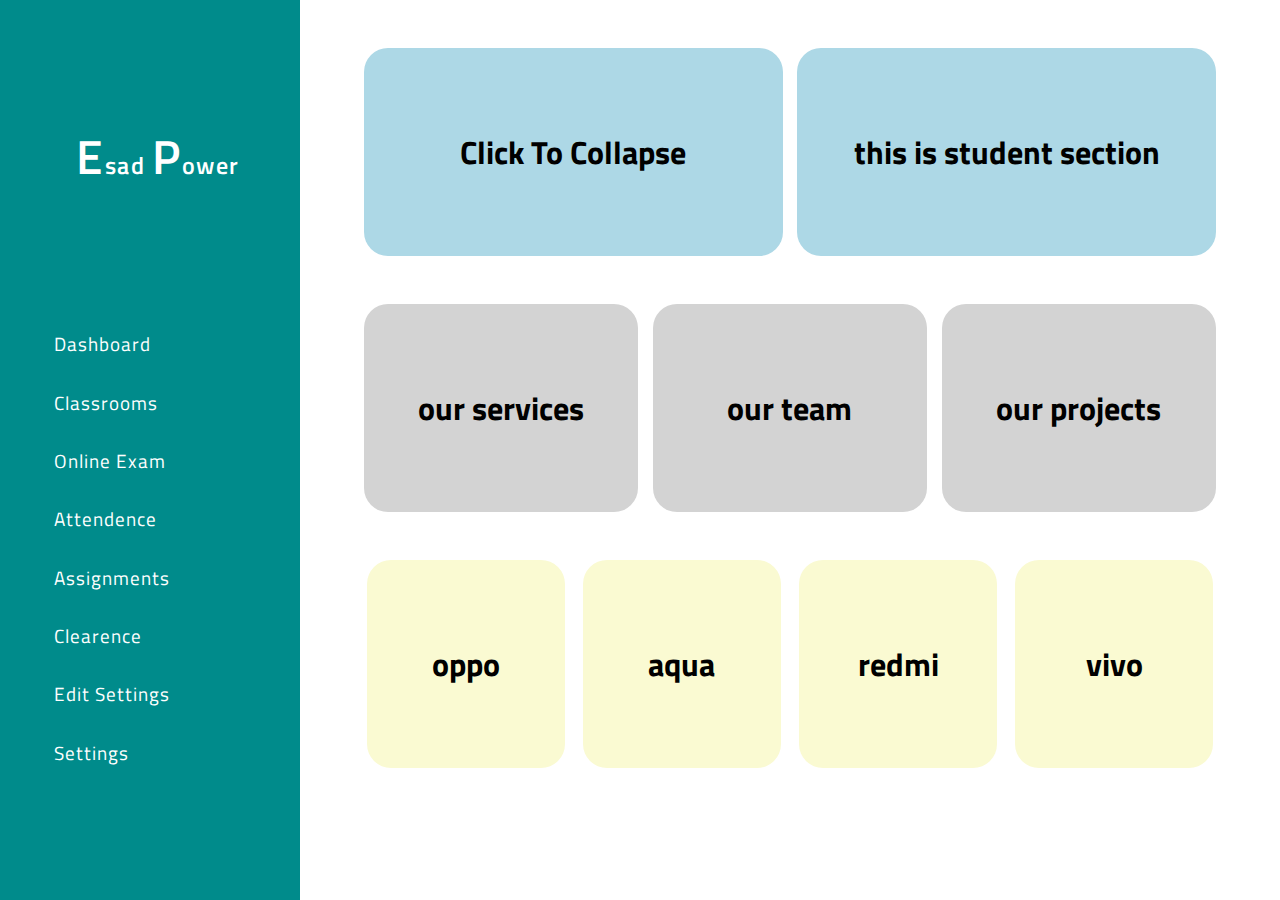
<file: index.html>
<!doctype html>
<html lang="en">
  <head>
    <!-- Required meta tags -->
    <meta charset="utf-8">
    <meta name="viewport" content="width=device-width, initial-scale=1">


<!-- Custom Css -->
<link rel="stylesheet" href="./Css/style.css">


<!-- icons -->
<link rel="stylesheet" href="https://cdnjs.cloudflare.com/ajax/libs/font-awesome/6.1.1/css/all.min.css" 
integrity="sha512-KfkfwYDsLkIlwQp6LFnl8zNdLGxu9YAA1QvwINks4PhcElQSvqcyVLLD9aMhXd13uQjoXtEKNosOWaZqXgel0g=="crossorigin="anonymous" referrerpolicy="no-referrer" />



    <!-- Bootstrap CSS -->
    <link href="https://cdn.jsdelivr.net/npm/bootstrap@5.1.3/dist/css/bootstrap.min.css" rel="stylesheet" 
    integrity="sha384-1BmE4kWBq78iYhFldvKuhfTAU6auU8tT94WrHftjDbrCEXSU1oBoqyl2QvZ6jIW3" crossorigin="anonymous">

    <title>Dashboard</title>
  </head>


  <body>
 
  
    <div id="menue" class="sidebar">
    
<div class="logo">
  <i  id="icon" class="fas fa-apple-alt"></i>  <span>E</span>sad <span>P</span>ower
</div>

<div class="menu-link">
 <a href="./index.html" class="link"> <i class="fas fa-tachometer-alt-fast"></i>  <span>Dashboard</span> </a>
 <a href="./class.html" class="link"> <i class="fa-solid fa-users-line"></i> <span>Classrooms</span> </a>
 <a href="./exam.html" class="link"> <i class="fa-solid fa-house-laptop"></i> <span> Online Exam</span> </a>
 <a href="./atend.html" class="link"> <i class="far fa-address-card"></i> <span> Attendence</span> </a>
 <a href="./assignment.html" class="link"> <i class="fa-solid fa-book"></i> <span> Assignments</span> </a>
 <a href="./clear.html" class="link"> <i class="fa-solid fa-file"></i> <span> Clearence</span> </a>
 <a href="./edit.html" class="link"> <i class="far fa-edit"></i> <span> Edit Settings</span> </a>
 <a href="./setting.html" class="link"> <i class="fa-solid fa-gear"></i> <span> Settings</span> </a>
  
</div>

    </div>



  <div id="mymain" class="main">
    <div class="goal">
<div class="one"> <h1  id="toggle_id">Click To Collapse</h1> </div>
<div class="one"><h1> this is student section </h1></div>
    </div>

    <div class="detail">
      <div class="team"> <h1> our services</h1></div>
      <div class="team" > <h1> our team </h1></div>
      <div class="team"> <h1> our projects</h1> </div>
    </div>
    <div class="detail">
      <div class="mobile"> <h1> oppo</h1></div>
      <div class="mobile" > <h1> aqua </h1></div>
      <div class="mobile"> <h1> redmi </h1> </div>
      <div class="mobile"> <h1> vivo</h1> </div>
    </div>

  </div>
 

  <!-- jquery cdn -->
  <script src="https://ajax.googleapis.com/ajax/libs/jquery/3.6.0/jquery.min.js"></script>
  <script>
   
   $(document).ready(function(){
  $("#toggle_id").click(function(){
    $(".sidebar").toggleClass("sidebarcollapse");
    $(".main").toggleClass("maincollapse");
    $(".sidebar").toggleClass("sidebardisplay");
  });
});
  </script>











    <!-- Option 1: Bootstrap Bundle with Popper -->
    <script src="https://cdn.jsdelivr.net/npm/bootstrap@5.1.3/dist/js/bootstrap.bundle.min.js" integrity="sha384-ka7Sk0Gln4gmtz2MlQnikT1wXgYsOg+OMhuP+IlRH9sENBO0LRn5q+8nbTov4+1p" crossorigin="anonymous"></script>

  </body>
</html>
</file>
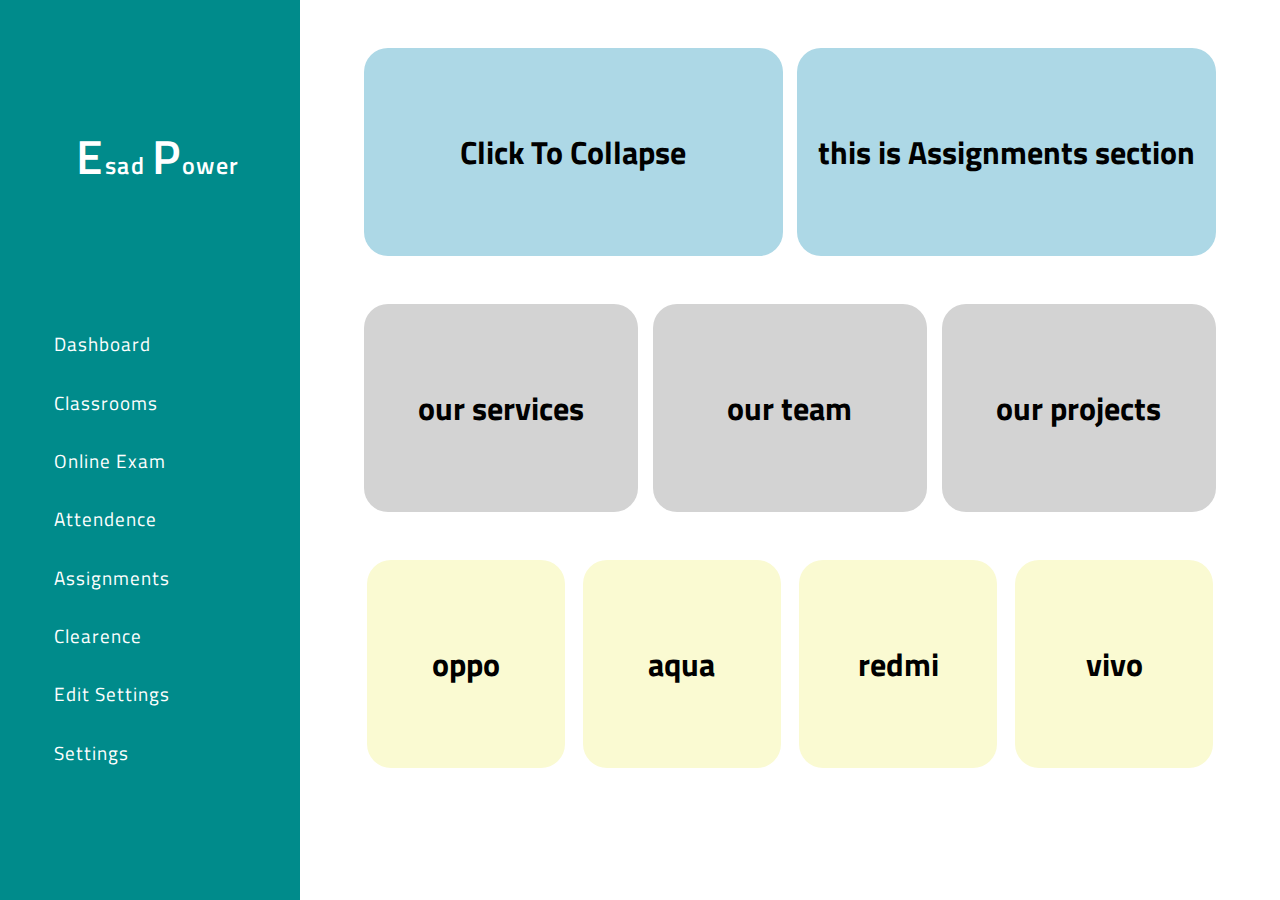
<file: assignment.html>
<!doctype html>
<html lang="en">
  <head>
    <!-- Required meta tags -->
    <meta charset="utf-8">
    <meta name="viewport" content="width=device-width, initial-scale=1">


<!-- Custom Css -->
<link rel="stylesheet" href="./Css/style.css">


<!-- icons -->
<link rel="stylesheet" href="https://cdnjs.cloudflare.com/ajax/libs/font-awesome/6.1.1/css/all.min.css" integrity="sha512-KfkfwYDsLkIlwQp6LFnl8zNdLGxu9YAA1QvwINks4PhcElQSvqcyVLLD9aMhXd13uQjoXtEKNosOWaZqXgel0g=="crossorigin="anonymous" referrerpolicy="no-referrer" />



    <!-- Bootstrap CSS -->
    <link href="https://cdn.jsdelivr.net/npm/bootstrap@5.1.3/dist/css/bootstrap.min.css" rel="stylesheet" 
    integrity="sha384-1BmE4kWBq78iYhFldvKuhfTAU6auU8tT94WrHftjDbrCEXSU1oBoqyl2QvZ6jIW3" crossorigin="anonymous">

    <title>Dashboard</title>
  </head>


  <body>
 
  
    <div id="menue" class="sidebar">
    
<div class="logo">
  <i  id="icon" class="fas fa-apple-alt"></i>  <span>E</span>sad <span>P</span>ower
</div>

<div class="menu-link">
 <a href="./index.html" class="link"> <i class="fas fa-tachometer-alt-fast"></i>  <span>Dashboard</span> </a>
 <a href="./class.html" class="link"> <i class="fa-solid fa-users-line"></i> <span>Classrooms</span> </a>
 <a href="./exam.html" class="link"> <i class="fa-solid fa-house-laptop"></i> <span> Online Exam</span> </a>
 <a href="./atend.html" class="link"> <i class="far fa-address-card"></i> <span> Attendence</span> </a>
 <a href="./assignment.html" class="link"> <i class="fa-solid fa-book"></i> <span> Assignments</span> </a>
 <a href="./clear.html" class="link"> <i class="fa-solid fa-file"></i> <span> Clearence</span> </a>
 <a href="./edit.html" class="link"> <i class="far fa-edit"></i> <span> Edit Settings</span> </a>
 <a href="./setting.html" class="link"> <i class="fa-solid fa-gear"></i> <span> Settings</span> </a>
  
</div>

    </div>



  <div id="mymain" class="main">
    <div class="goal">
<div class="one"> <h1  id="toggle_id">Click To Collapse</h1> </div>
<div class="one"><h1> this is Assignments section </h1></div>
    </div>

    <div class="detail">
      <div class="team"> <h1> our services</h1></div>
      <div class="team" > <h1> our team </h1></div>
      <div class="team"> <h1> our projects</h1> </div>
    </div>
    <div class="detail">
      <div class="mobile"> <h1> oppo</h1></div>
      <div class="mobile" > <h1> aqua </h1></div>
      <div class="mobile"> <h1> redmi </h1> </div>
      <div class="mobile"> <h1> vivo</h1> </div>
    </div>

  </div>
 

  <!-- jquery cdn -->
  <script src="https://ajax.googleapis.com/ajax/libs/jquery/3.6.0/jquery.min.js"></script>
  <script>
   
   $(document).ready(function(){
  $("#toggle_id").click(function(){
    $(".sidebar").toggleClass("sidebarcollapse");
    $(".main").toggleClass("maincollapse");
    $(".sidebar").toggleClass("sidebardisplay");
  });
});
  </script>











    <!-- Option 1: Bootstrap Bundle with Popper -->
    <script src="https://cdn.jsdelivr.net/npm/bootstrap@5.1.3/dist/js/bootstrap.bundle.min.js" integrity="sha384-ka7Sk0Gln4gmtz2MlQnikT1wXgYsOg+OMhuP+IlRH9sENBO0LRn5q+8nbTov4+1p" crossorigin="anonymous"></script>

  </body>
</html>
</file>
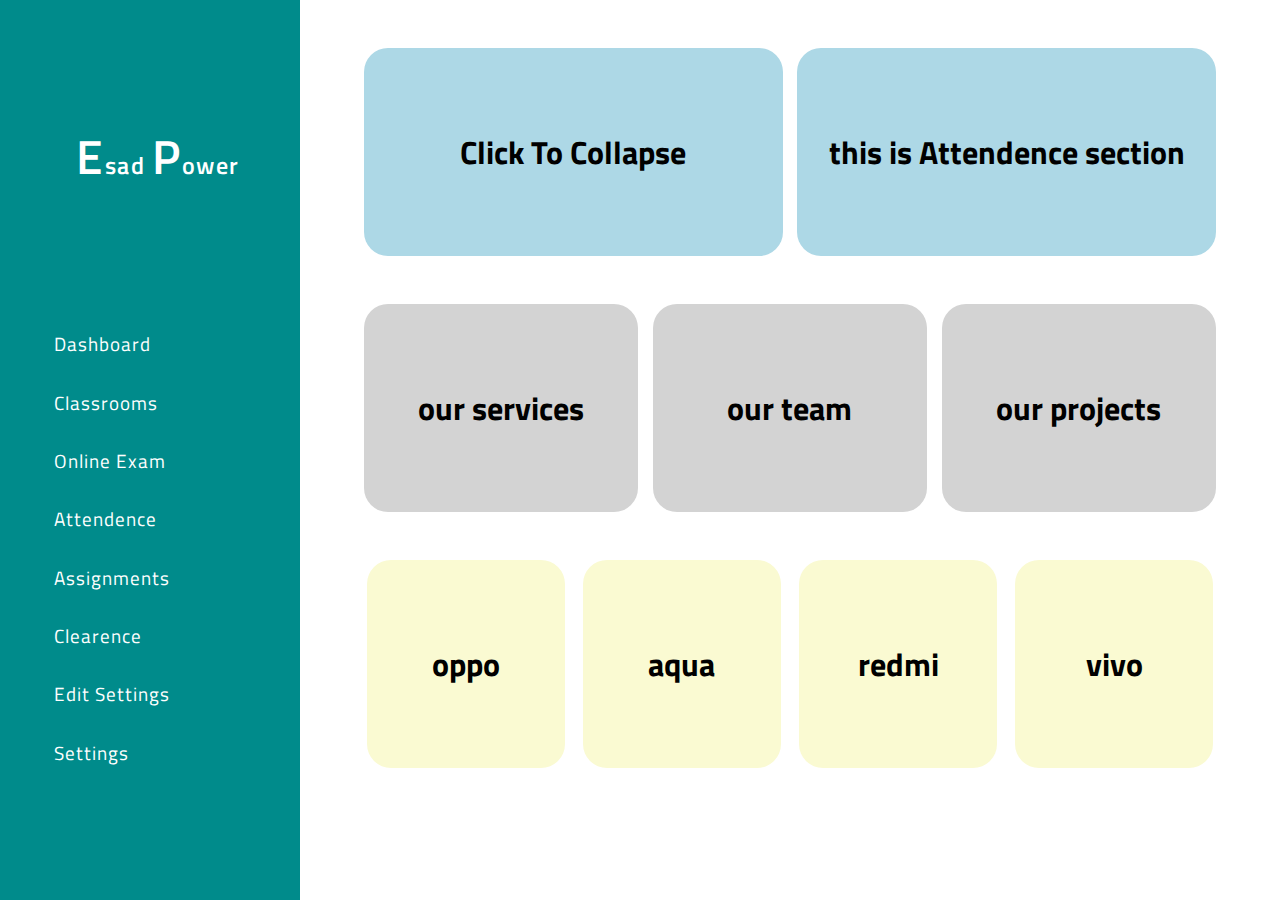
<file: atend.html>
<!doctype html>
<html lang="en">
  <head>
    <!-- Required meta tags -->
    <meta charset="utf-8">
    <meta name="viewport" content="width=device-width, initial-scale=1">


<!-- Custom Css -->
<link rel="stylesheet" href="./Css/style.css">


<!-- icons -->
<link rel="stylesheet" href="https://cdnjs.cloudflare.com/ajax/libs/font-awesome/6.1.1/css/all.min.css" integrity="sha512-KfkfwYDsLkIlwQp6LFnl8zNdLGxu9YAA1QvwINks4PhcElQSvqcyVLLD9aMhXd13uQjoXtEKNosOWaZqXgel0g=="crossorigin="anonymous" referrerpolicy="no-referrer" />



    <!-- Bootstrap CSS -->
    <link href="https://cdn.jsdelivr.net/npm/bootstrap@5.1.3/dist/css/bootstrap.min.css" rel="stylesheet" 
    integrity="sha384-1BmE4kWBq78iYhFldvKuhfTAU6auU8tT94WrHftjDbrCEXSU1oBoqyl2QvZ6jIW3" crossorigin="anonymous">

    <title>Dashboard</title>
  </head>


  <body>
 
  
    <div id="menue" class="sidebar">
    
<div class="logo">
  <i  id="icon" class="fas fa-apple-alt"></i>  <span>E</span>sad <span>P</span>ower
</div>

<div class="menu-link">
 <a href="./index.html" class="link"> <i class="fas fa-tachometer-alt-fast"></i>  <span>Dashboard</span> </a>
 <a href="./class.html" class="link"> <i class="fa-solid fa-users-line"></i> <span>Classrooms</span> </a>
 <a href="./exam.html" class="link"> <i class="fa-solid fa-house-laptop"></i> <span> Online Exam</span> </a>
 <a href="./atend.html" class="link"> <i class="far fa-address-card"></i> <span> Attendence</span> </a>
 <a href="./assignment.html" class="link"> <i class="fa-solid fa-book"></i> <span> Assignments</span> </a>
 <a href="./clear.html" class="link"> <i class="fa-solid fa-file"></i> <span> Clearence</span> </a>
 <a href="./edit.html" class="link"> <i class="far fa-edit"></i> <span> Edit Settings</span> </a>
 <a href="./setting.html" class="link"> <i class="fa-solid fa-gear"></i> <span> Settings</span> </a>
  
</div>

    </div>



  <div id="mymain" class="main">
    <div class="goal">
<div class="one"> <h1  id="toggle_id">Click To Collapse</h1> </div>
<div class="one"><h1> this is Attendence section </h1></div>
    </div>

    <div class="detail">
      <div class="team"> <h1> our services</h1></div>
      <div class="team" > <h1> our team </h1></div>
      <div class="team"> <h1> our projects</h1> </div>
    </div>
    <div class="detail">
      <div class="mobile"> <h1> oppo</h1></div>
      <div class="mobile" > <h1> aqua </h1></div>
      <div class="mobile"> <h1> redmi </h1> </div>
      <div class="mobile"> <h1> vivo</h1> </div>
    </div>

  </div>
 

  <!-- jquery cdn -->
  <script src="https://ajax.googleapis.com/ajax/libs/jquery/3.6.0/jquery.min.js"></script>
  <script>
   
   $(document).ready(function(){
  $("#toggle_id").click(function(){
    $(".sidebar").toggleClass("sidebarcollapse");
    $(".main").toggleClass("maincollapse");
    $(".sidebar").toggleClass("sidebardisplay");
  });
});
  </script>











    <!-- Option 1: Bootstrap Bundle with Popper -->
    <script src="https://cdn.jsdelivr.net/npm/bootstrap@5.1.3/dist/js/bootstrap.bundle.min.js" integrity="sha384-ka7Sk0Gln4gmtz2MlQnikT1wXgYsOg+OMhuP+IlRH9sENBO0LRn5q+8nbTov4+1p" crossorigin="anonymous"></script>

  </body>
</html>
</file>
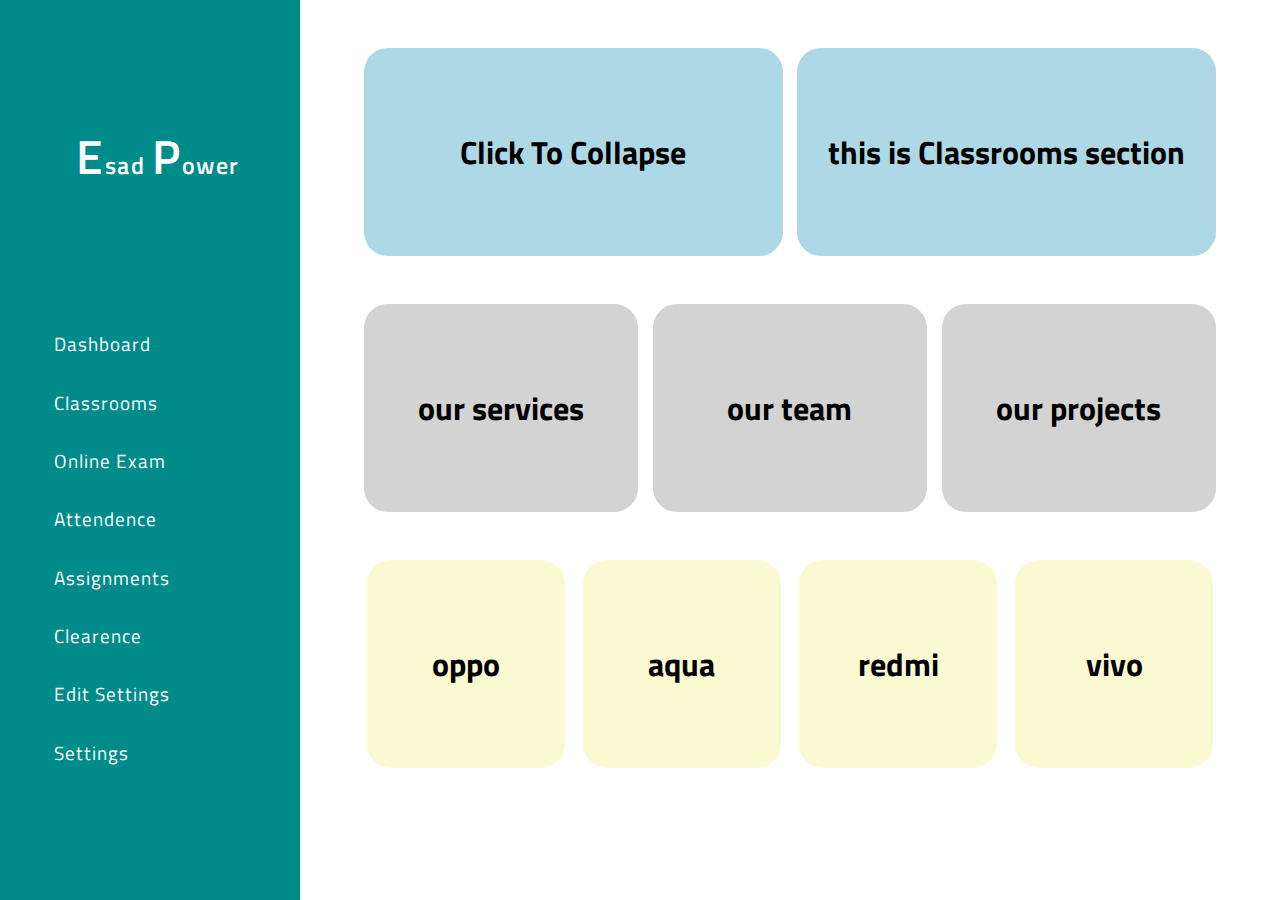
<file: class.html>
<!doctype html>
<html lang="en">
  <head>
    <!-- Required meta tags -->
    <meta charset="utf-8">
    <meta name="viewport" content="width=device-width, initial-scale=1">


<!-- Custom Css -->
<link rel="stylesheet" href="./Css/style.css">


<!-- icons -->
<link rel="stylesheet" href="https://cdnjs.cloudflare.com/ajax/libs/font-awesome/6.1.1/css/all.min.css" integrity="sha512-KfkfwYDsLkIlwQp6LFnl8zNdLGxu9YAA1QvwINks4PhcElQSvqcyVLLD9aMhXd13uQjoXtEKNosOWaZqXgel0g=="crossorigin="anonymous" referrerpolicy="no-referrer" />



    <!-- Bootstrap CSS -->
    <link href="https://cdn.jsdelivr.net/npm/bootstrap@5.1.3/dist/css/bootstrap.min.css" rel="stylesheet" 
    integrity="sha384-1BmE4kWBq78iYhFldvKuhfTAU6auU8tT94WrHftjDbrCEXSU1oBoqyl2QvZ6jIW3" crossorigin="anonymous">

    <title>Dashboard</title>
  </head>


  <body>
 
  
    <div id="menue" class="sidebar">
    
<div class="logo">
  <i  id="icon" class="fas fa-apple-alt"></i>  <span>E</span>sad <span>P</span>ower
</div>

<div class="menu-link">
 <a href="./index.html" class="link"> <i class="fas fa-tachometer-alt-fast"></i>  <span>Dashboard</span> </a>
 <a href="./class.html" class="link"> <i class="fa-solid fa-users-line"></i> <span>Classrooms</span> </a>
 <a href="./exam.html" class="link"> <i class="fa-solid fa-house-laptop"></i> <span> Online Exam</span> </a>
 <a href="./atend.html" class="link"> <i class="far fa-address-card"></i> <span> Attendence</span> </a>
 <a href="./assignment.html" class="link"> <i class="fa-solid fa-book"></i> <span> Assignments</span> </a>
 <a href="./clear.html" class="link"> <i class="fa-solid fa-file"></i> <span> Clearence</span> </a>
 <a href="./edit.html" class="link"> <i class="far fa-edit"></i> <span> Edit Settings</span> </a>
 <a href="./setting.html" class="link"> <i class="fa-solid fa-gear"></i> <span> Settings</span> </a>
  
</div>

    </div>



  <div id="mymain" class="main">
    <div class="goal">
<div class="one"> <h1  id="toggle_id">Click To Collapse</h1> </div>
<div class="one"><h1> this is Classrooms section </h1></div>
    </div>

    <div class="detail">
      <div class="team"> <h1> our services</h1></div>
      <div class="team" > <h1> our team </h1></div>
      <div class="team"> <h1> our projects</h1> </div>
    </div>
    <div class="detail">
      <div class="mobile"> <h1> oppo</h1></div>
      <div class="mobile" > <h1> aqua </h1></div>
      <div class="mobile"> <h1> redmi </h1> </div>
      <div class="mobile"> <h1> vivo</h1> </div>
    </div>

  </div>
 

  <!-- jquery cdn -->
  <script src="https://ajax.googleapis.com/ajax/libs/jquery/3.6.0/jquery.min.js"></script>
  <script>
   
   $(document).ready(function(){
  $("#toggle_id").click(function(){
    $(".sidebar").toggleClass("sidebarcollapse");
    $(".main").toggleClass("maincollapse");
    $(".sidebar").toggleClass("sidebardisplay");
  });
});
  </script>











    <!-- Option 1: Bootstrap Bundle with Popper -->
    <script src="https://cdn.jsdelivr.net/npm/bootstrap@5.1.3/dist/js/bootstrap.bundle.min.js" integrity="sha384-ka7Sk0Gln4gmtz2MlQnikT1wXgYsOg+OMhuP+IlRH9sENBO0LRn5q+8nbTov4+1p" crossorigin="anonymous"></script>

  </body>
</html>
</file>
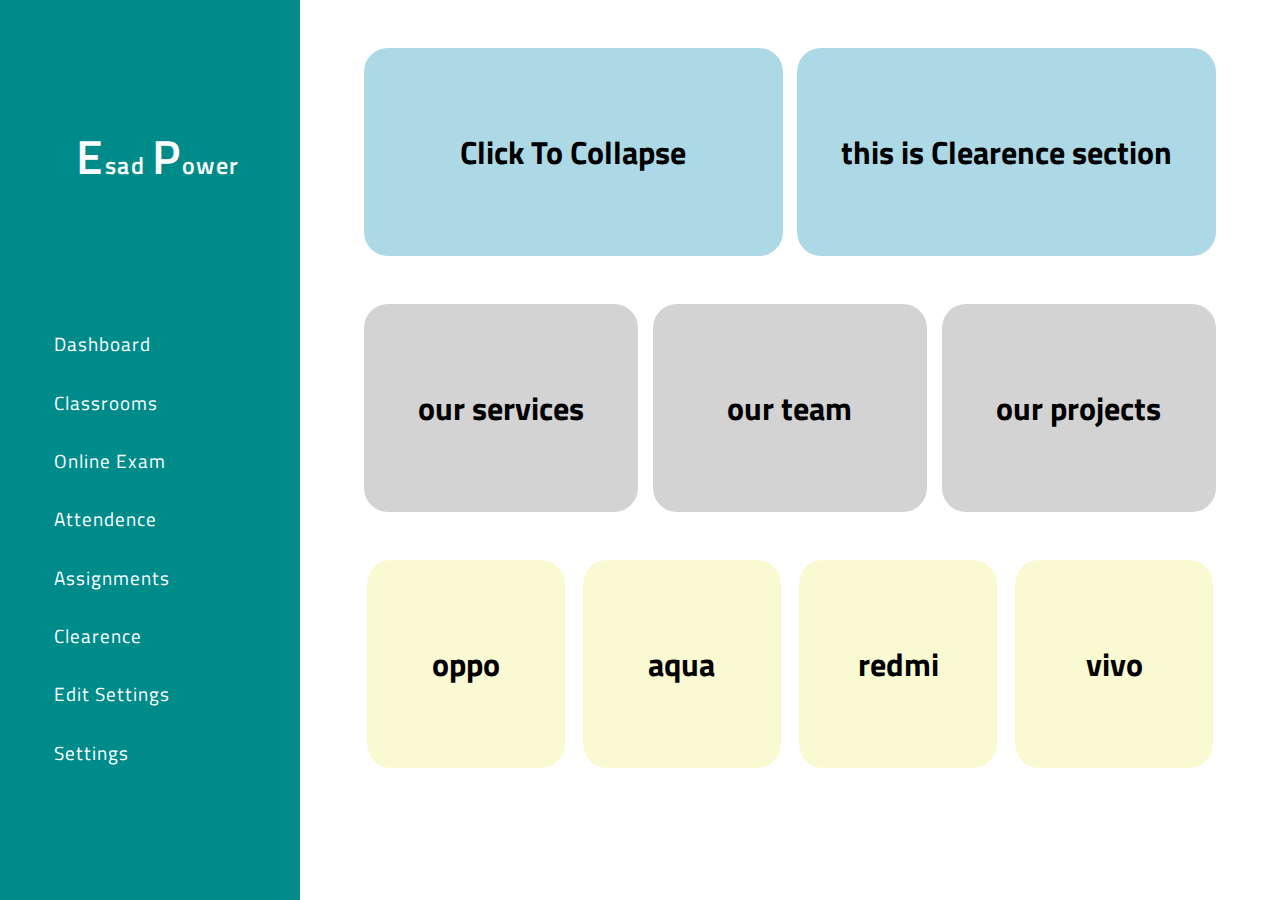
<file: clear.html>
<!doctype html>
<html lang="en">
  <head>
    <!-- Required meta tags -->
    <meta charset="utf-8">
    <meta name="viewport" content="width=device-width, initial-scale=1">


<!-- Custom Css -->
<link rel="stylesheet" href="./Css/style.css">


<!-- icons -->
<link rel="stylesheet" href="https://cdnjs.cloudflare.com/ajax/libs/font-awesome/6.1.1/css/all.min.css" integrity="sha512-KfkfwYDsLkIlwQp6LFnl8zNdLGxu9YAA1QvwINks4PhcElQSvqcyVLLD9aMhXd13uQjoXtEKNosOWaZqXgel0g=="crossorigin="anonymous" referrerpolicy="no-referrer" />



    <!-- Bootstrap CSS -->
    <link href="https://cdn.jsdelivr.net/npm/bootstrap@5.1.3/dist/css/bootstrap.min.css" rel="stylesheet" 
    integrity="sha384-1BmE4kWBq78iYhFldvKuhfTAU6auU8tT94WrHftjDbrCEXSU1oBoqyl2QvZ6jIW3" crossorigin="anonymous">

    <title>Dashboard</title>
  </head>


  <body>
 
  
    <div id="menue" class="sidebar">
    
<div class="logo">
  <i  id="icon" class="fas fa-apple-alt"></i>  <span>E</span>sad <span>P</span>ower
</div>

<div class="menu-link">
 <a href="./index.html" class="link"> <i class="fas fa-tachometer-alt-fast"></i>  <span>Dashboard</span> </a>
 <a href="./class.html" class="link"> <i class="fa-solid fa-users-line"></i> <span>Classrooms</span> </a>
 <a href="./exam.html" class="link"> <i class="fa-solid fa-house-laptop"></i> <span> Online Exam</span> </a>
 <a href="./atend.html" class="link"> <i class="far fa-address-card"></i> <span> Attendence</span> </a>
 <a href="./assignment.html" class="link"> <i class="fa-solid fa-book"></i> <span> Assignments</span> </a>
 <a href="./clear.html" class="link"> <i class="fa-solid fa-file"></i> <span> Clearence</span> </a>
 <a href="./edit.html" class="link"> <i class="far fa-edit"></i> <span> Edit Settings</span> </a>
 <a href="./setting.html" class="link"> <i class="fa-solid fa-gear"></i> <span> Settings</span> </a>
  
</div>

    </div>



  <div id="mymain" class="main">
    <div class="goal">
<div class="one"> <h1  id="toggle_id">Click To Collapse</h1> </div>
<div class="one"><h1> this is Clearence section </h1></div>
    </div>

    <div class="detail">
      <div class="team"> <h1> our services</h1></div>
      <div class="team" > <h1> our team </h1></div>
      <div class="team"> <h1> our projects</h1> </div>
    </div>
    <div class="detail">
      <div class="mobile"> <h1> oppo</h1></div>
      <div class="mobile" > <h1> aqua </h1></div>
      <div class="mobile"> <h1> redmi </h1> </div>
      <div class="mobile"> <h1> vivo</h1> </div>
    </div>

  </div>
 

  <!-- jquery cdn -->
  <script src="https://ajax.googleapis.com/ajax/libs/jquery/3.6.0/jquery.min.js"></script>
  <script>
   
   $(document).ready(function(){
  $("#toggle_id").click(function(){
    $(".sidebar").toggleClass("sidebarcollapse");
    $(".main").toggleClass("maincollapse");
    $(".sidebar").toggleClass("sidebardisplay");
  });
});
  </script>











    <!-- Option 1: Bootstrap Bundle with Popper -->
    <script src="https://cdn.jsdelivr.net/npm/bootstrap@5.1.3/dist/js/bootstrap.bundle.min.js" integrity="sha384-ka7Sk0Gln4gmtz2MlQnikT1wXgYsOg+OMhuP+IlRH9sENBO0LRn5q+8nbTov4+1p" crossorigin="anonymous"></script>

  </body>
</html>
</file>
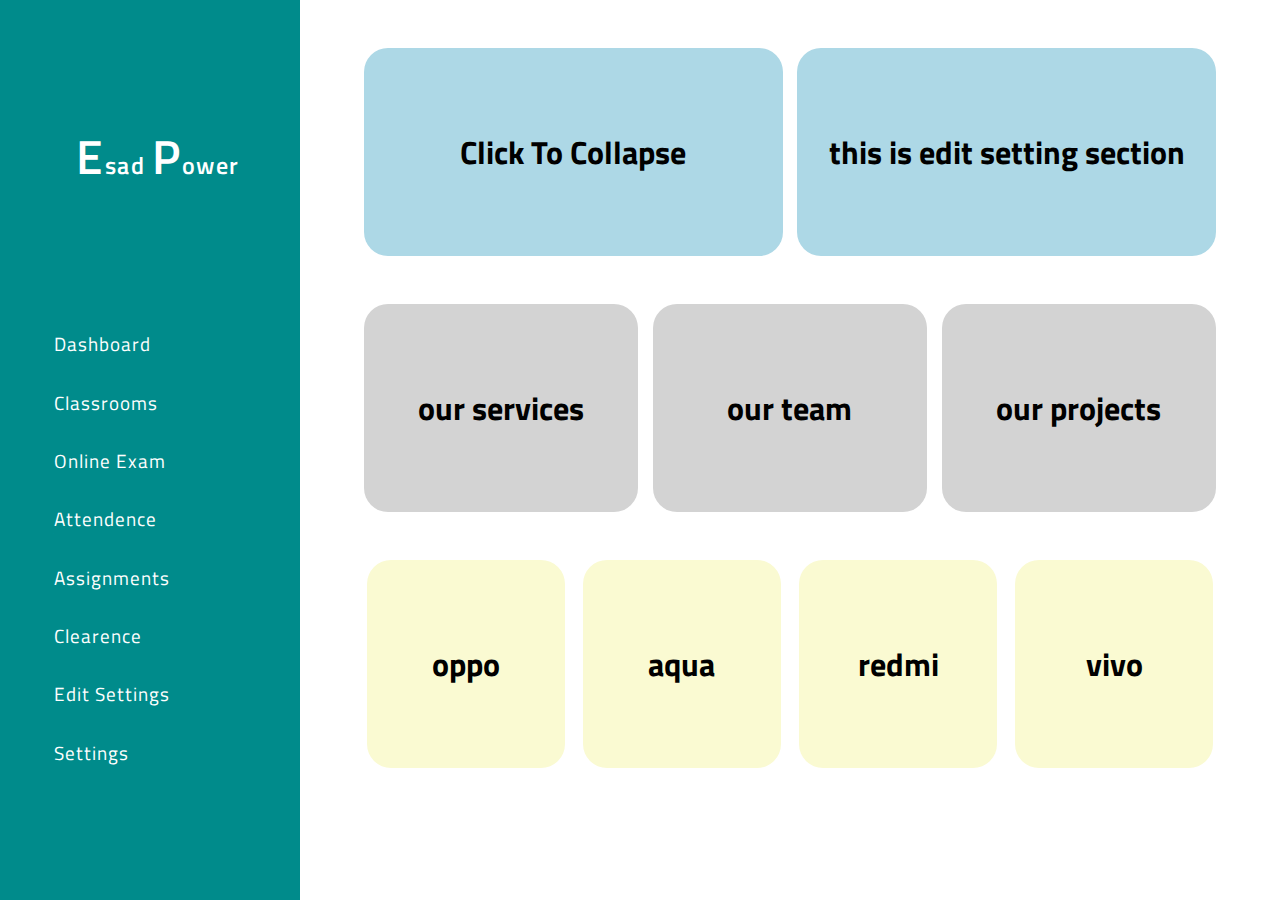
<file: edit.html>
<!doctype html>
<html lang="en">
  <head>
    <!-- Required meta tags -->
    <meta charset="utf-8">
    <meta name="viewport" content="width=device-width, initial-scale=1">


<!-- Custom Css -->
<link rel="stylesheet" href="./Css/style.css">


<!-- icons -->
<link rel="stylesheet" href="https://cdnjs.cloudflare.com/ajax/libs/font-awesome/6.1.1/css/all.min.css" integrity="sha512-KfkfwYDsLkIlwQp6LFnl8zNdLGxu9YAA1QvwINks4PhcElQSvqcyVLLD9aMhXd13uQjoXtEKNosOWaZqXgel0g=="crossorigin="anonymous" referrerpolicy="no-referrer" />



    <!-- Bootstrap CSS -->
    <link href="https://cdn.jsdelivr.net/npm/bootstrap@5.1.3/dist/css/bootstrap.min.css" rel="stylesheet" 
    integrity="sha384-1BmE4kWBq78iYhFldvKuhfTAU6auU8tT94WrHftjDbrCEXSU1oBoqyl2QvZ6jIW3" crossorigin="anonymous">

    <title>Dashboard</title>
  </head>


  <body>
 
  
    <div id="menue" class="sidebar">
    
<div class="logo">
  <i  id="icon" class="fas fa-apple-alt"></i>  <span>E</span>sad <span>P</span>ower
</div>

<div class="menu-link">
 <a href="./index.html" class="link"> <i class="fas fa-tachometer-alt-fast"></i>  <span>Dashboard</span> </a>
 <a href="./class.html" class="link"> <i class="fa-solid fa-users-line"></i> <span>Classrooms</span> </a>
 <a href="./exam.html" class="link"> <i class="fa-solid fa-house-laptop"></i> <span> Online Exam</span> </a>
 <a href="./atend.html" class="link"> <i class="far fa-address-card"></i> <span> Attendence</span> </a>
 <a href="./assignment.html" class="link"> <i class="fa-solid fa-book"></i> <span> Assignments</span> </a>
 <a href="./clear.html" class="link"> <i class="fa-solid fa-file"></i> <span> Clearence</span> </a>
 <a href="./edit.html" class="link"> <i class="far fa-edit"></i> <span> Edit Settings</span> </a>
 <a href="./setting.html" class="link"> <i class="fa-solid fa-gear"></i> <span> Settings</span> </a>
  
</div>

    </div>



  <div id="mymain" class="main">
    <div class="goal">
<div class="one"> <h1  id="toggle_id">Click To Collapse</h1> </div>
<div class="one"><h1> this is edit setting section </h1></div>
    </div>

    <div class="detail">
      <div class="team"> <h1> our services</h1></div>
      <div class="team" > <h1> our team </h1></div>
      <div class="team"> <h1> our projects</h1> </div>
    </div>
    <div class="detail">
      <div class="mobile"> <h1> oppo</h1></div>
      <div class="mobile" > <h1> aqua </h1></div>
      <div class="mobile"> <h1> redmi </h1> </div>
      <div class="mobile"> <h1> vivo</h1> </div>
    </div>

  </div>
 

  <!-- jquery cdn -->
  <script src="https://ajax.googleapis.com/ajax/libs/jquery/3.6.0/jquery.min.js"></script>
  <script>
   
   $(document).ready(function(){
  $("#toggle_id").click(function(){
    $(".sidebar").toggleClass("sidebarcollapse");
    $(".main").toggleClass("maincollapse");
    $(".sidebar").toggleClass("sidebardisplay");
  });
});
  </script>











    <!-- Option 1: Bootstrap Bundle with Popper -->
    <script src="https://cdn.jsdelivr.net/npm/bootstrap@5.1.3/dist/js/bootstrap.bundle.min.js" integrity="sha384-ka7Sk0Gln4gmtz2MlQnikT1wXgYsOg+OMhuP+IlRH9sENBO0LRn5q+8nbTov4+1p" crossorigin="anonymous"></script>

  </body>
</html>
</file>
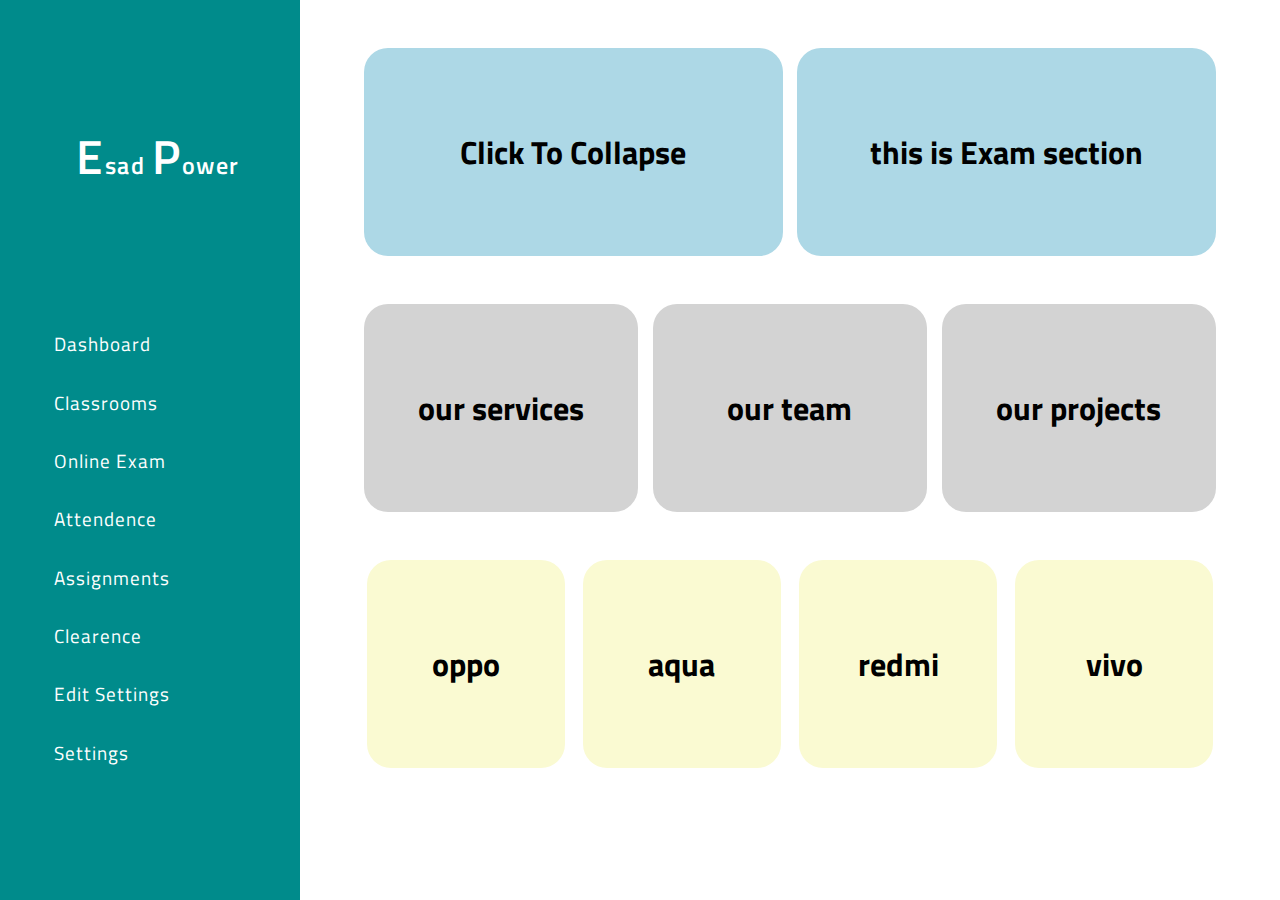
<file: exam.html>
<!doctype html>
<html lang="en">
  <head>
    <!-- Required meta tags -->
    <meta charset="utf-8">
    <meta name="viewport" content="width=device-width, initial-scale=1">


<!-- Custom Css -->
<link rel="stylesheet" href="./Css/style.css">


<!-- icons -->
<link rel="stylesheet" href="https://cdnjs.cloudflare.com/ajax/libs/font-awesome/6.1.1/css/all.min.css" integrity="sha512-KfkfwYDsLkIlwQp6LFnl8zNdLGxu9YAA1QvwINks4PhcElQSvqcyVLLD9aMhXd13uQjoXtEKNosOWaZqXgel0g=="crossorigin="anonymous" referrerpolicy="no-referrer" />



    <!-- Bootstrap CSS -->
    <link href="https://cdn.jsdelivr.net/npm/bootstrap@5.1.3/dist/css/bootstrap.min.css" rel="stylesheet" 
    integrity="sha384-1BmE4kWBq78iYhFldvKuhfTAU6auU8tT94WrHftjDbrCEXSU1oBoqyl2QvZ6jIW3" crossorigin="anonymous">

    <title>Dashboard</title>
  </head>


  <body>
 
  
    <div id="menue" class="sidebar">
    
<div class="logo">
  <i  id="icon" class="fas fa-apple-alt"></i>  <span>E</span>sad <span>P</span>ower
</div>

<div class="menu-link">
 <a href="./index.html" class="link"> <i class="fas fa-tachometer-alt-fast"></i>  <span>Dashboard</span> </a>
 <a href="./class.html" class="link"> <i class="fa-solid fa-users-line"></i> <span>Classrooms</span> </a>
 <a href="./exam.html" class="link"> <i class="fa-solid fa-house-laptop"></i> <span> Online Exam</span> </a>
 <a href="./atend.html" class="link"> <i class="far fa-address-card"></i> <span> Attendence</span> </a>
 <a href="./assignment.html" class="link"> <i class="fa-solid fa-book"></i> <span> Assignments</span> </a>
 <a href="./clear.html" class="link"> <i class="fa-solid fa-file"></i> <span> Clearence</span> </a>
 <a href="./edit.html" class="link"> <i class="far fa-edit"></i> <span> Edit Settings</span> </a>
 <a href="./setting.html" class="link"> <i class="fa-solid fa-gear"></i> <span> Settings</span> </a>
  
</div>

    </div>



  <div id="mymain" class="main">
    <div class="goal">
<div class="one"> <h1  id="toggle_id">Click To Collapse</h1> </div>
<div class="one"><h1> this is Exam section </h1></div>
    </div>

    <div class="detail">
      <div class="team"> <h1> our services</h1></div>
      <div class="team" > <h1> our team </h1></div>
      <div class="team"> <h1> our projects</h1> </div>
    </div>
    <div class="detail">
      <div class="mobile"> <h1> oppo</h1></div>
      <div class="mobile" > <h1> aqua </h1></div>
      <div class="mobile"> <h1> redmi </h1> </div>
      <div class="mobile"> <h1> vivo</h1> </div>
    </div>

  </div>
 

  <!-- jquery cdn -->
  <script src="https://ajax.googleapis.com/ajax/libs/jquery/3.6.0/jquery.min.js"></script>
  <script>
   
   $(document).ready(function(){
  $("#toggle_id").click(function(){
    $(".sidebar").toggleClass("sidebarcollapse");
    $(".main").toggleClass("maincollapse");
    $(".sidebar").toggleClass("sidebardisplay");
  });
});
  </script>











    <!-- Option 1: Bootstrap Bundle with Popper -->
    <script src="https://cdn.jsdelivr.net/npm/bootstrap@5.1.3/dist/js/bootstrap.bundle.min.js" integrity="sha384-ka7Sk0Gln4gmtz2MlQnikT1wXgYsOg+OMhuP+IlRH9sENBO0LRn5q+8nbTov4+1p" crossorigin="anonymous"></script>

  </body>
</html>
</file>
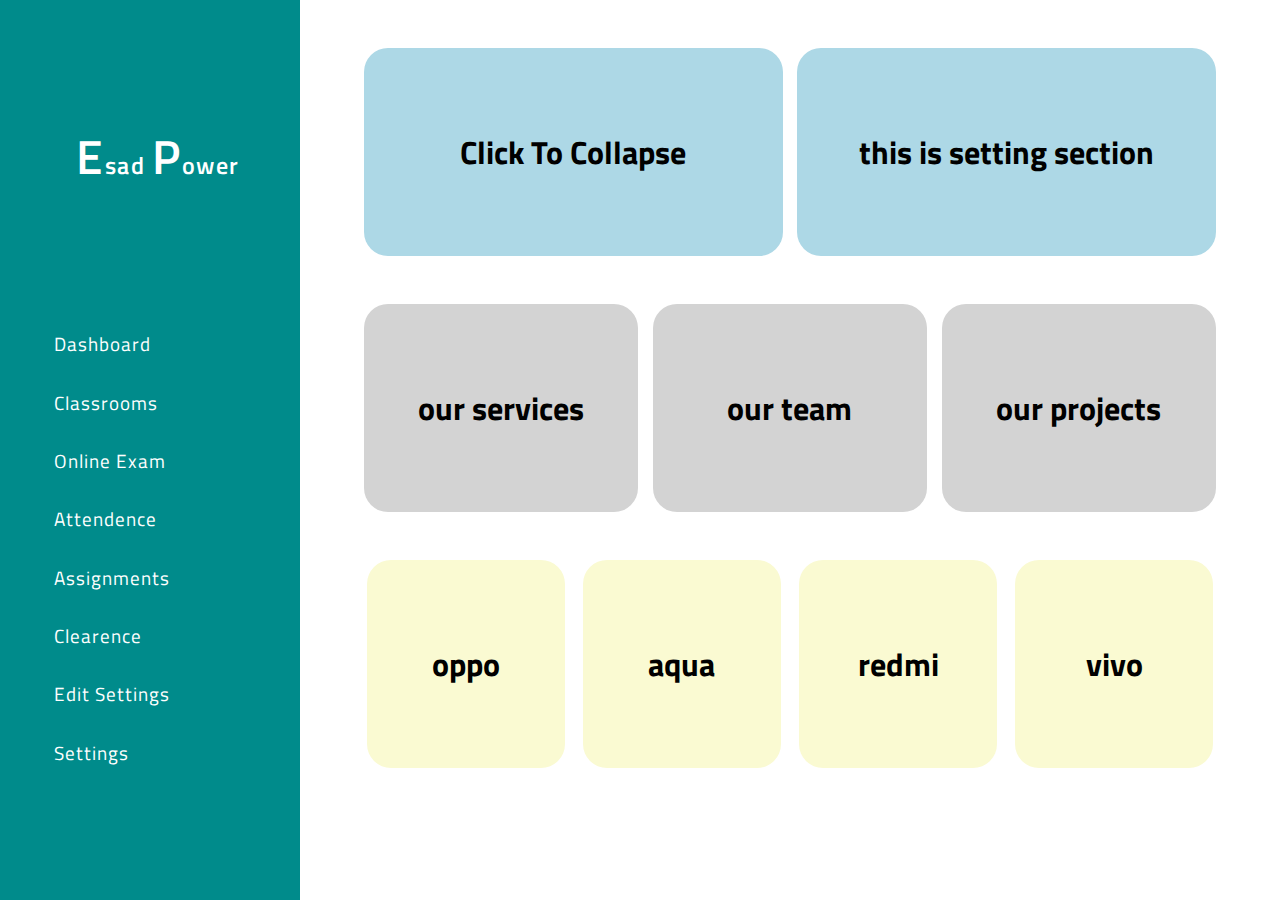
<file: setting.html>
<!doctype html>
<html lang="en">
  <head>
    <!-- Required meta tags -->
    <meta charset="utf-8">
    <meta name="viewport" content="width=device-width, initial-scale=1">


<!-- Custom Css -->
<link rel="stylesheet" href="./Css/style.css">


<!-- icons -->
<link rel="stylesheet" href="https://cdnjs.cloudflare.com/ajax/libs/font-awesome/6.1.1/css/all.min.css" integrity="sha512-KfkfwYDsLkIlwQp6LFnl8zNdLGxu9YAA1QvwINks4PhcElQSvqcyVLLD9aMhXd13uQjoXtEKNosOWaZqXgel0g=="crossorigin="anonymous" referrerpolicy="no-referrer" />



    <!-- Bootstrap CSS -->
    <link href="https://cdn.jsdelivr.net/npm/bootstrap@5.1.3/dist/css/bootstrap.min.css" rel="stylesheet" 
    integrity="sha384-1BmE4kWBq78iYhFldvKuhfTAU6auU8tT94WrHftjDbrCEXSU1oBoqyl2QvZ6jIW3" crossorigin="anonymous">

    <title>Dashboard</title>
  </head>


  <body>
 
  
    <div id="menue" class="sidebar">
    
<div class="logo">
  <i  id="icon" class="fas fa-apple-alt"></i>  <span>E</span>sad <span>P</span>ower
</div>

<div class="menu-link">
 <a href="./index.html" class="link"> <i class="fas fa-tachometer-alt-fast"></i>  <span>Dashboard</span> </a>
 <a href="./class.html" class="link"> <i class="fa-solid fa-users-line"></i> <span>Classrooms</span> </a>
 <a href="./exam.html" class="link"> <i class="fa-solid fa-house-laptop"></i> <span> Online Exam</span> </a>
 <a href="./atend.html" class="link"> <i class="far fa-address-card"></i> <span> Attendence</span> </a>
 <a href="./assignment.html" class="link"> <i class="fa-solid fa-book"></i> <span> Assignments</span> </a>
 <a href="./clear.html" class="link"> <i class="fa-solid fa-file"></i> <span> Clearence</span> </a>
 <a href="./edit.html" class="link"> <i class="far fa-edit"></i> <span> Edit Settings</span> </a>
 <a href="./setting.html" class="link"> <i class="fa-solid fa-gear"></i> <span> Settings</span> </a>
  
</div>

    </div>



  <div id="mymain" class="main">
    <div class="goal">
<div class="one"> <h1  id="toggle_id">Click To Collapse</h1> </div>
<div class="one"><h1> this is setting section </h1></div>
    </div>

    <div class="detail">
      <div class="team"> <h1> our services</h1></div>
      <div class="team" > <h1> our team </h1></div>
      <div class="team"> <h1> our projects</h1> </div>
    </div>
    <div class="detail">
      <div class="mobile"> <h1> oppo</h1></div>
      <div class="mobile" > <h1> aqua </h1></div>
      <div class="mobile"> <h1> redmi </h1> </div>
      <div class="mobile"> <h1> vivo</h1> </div>
    </div>

  </div>
 

  <!-- jquery cdn -->
  <script src="https://ajax.googleapis.com/ajax/libs/jquery/3.6.0/jquery.min.js"></script>
  <script>
   
   $(document).ready(function(){
  $("#toggle_id").click(function(){
    $(".sidebar").toggleClass("sidebarcollapse");
    $(".main").toggleClass("maincollapse");
    $(".sidebar").toggleClass("sidebardisplay");
  });
});
  </script>











    <!-- Option 1: Bootstrap Bundle with Popper -->
    <script src="https://cdn.jsdelivr.net/npm/bootstrap@5.1.3/dist/js/bootstrap.bundle.min.js" integrity="sha384-ka7Sk0Gln4gmtz2MlQnikT1wXgYsOg+OMhuP+IlRH9sENBO0LRn5q+8nbTov4+1p" crossorigin="anonymous"></script>

  </body>
</html>
</file>
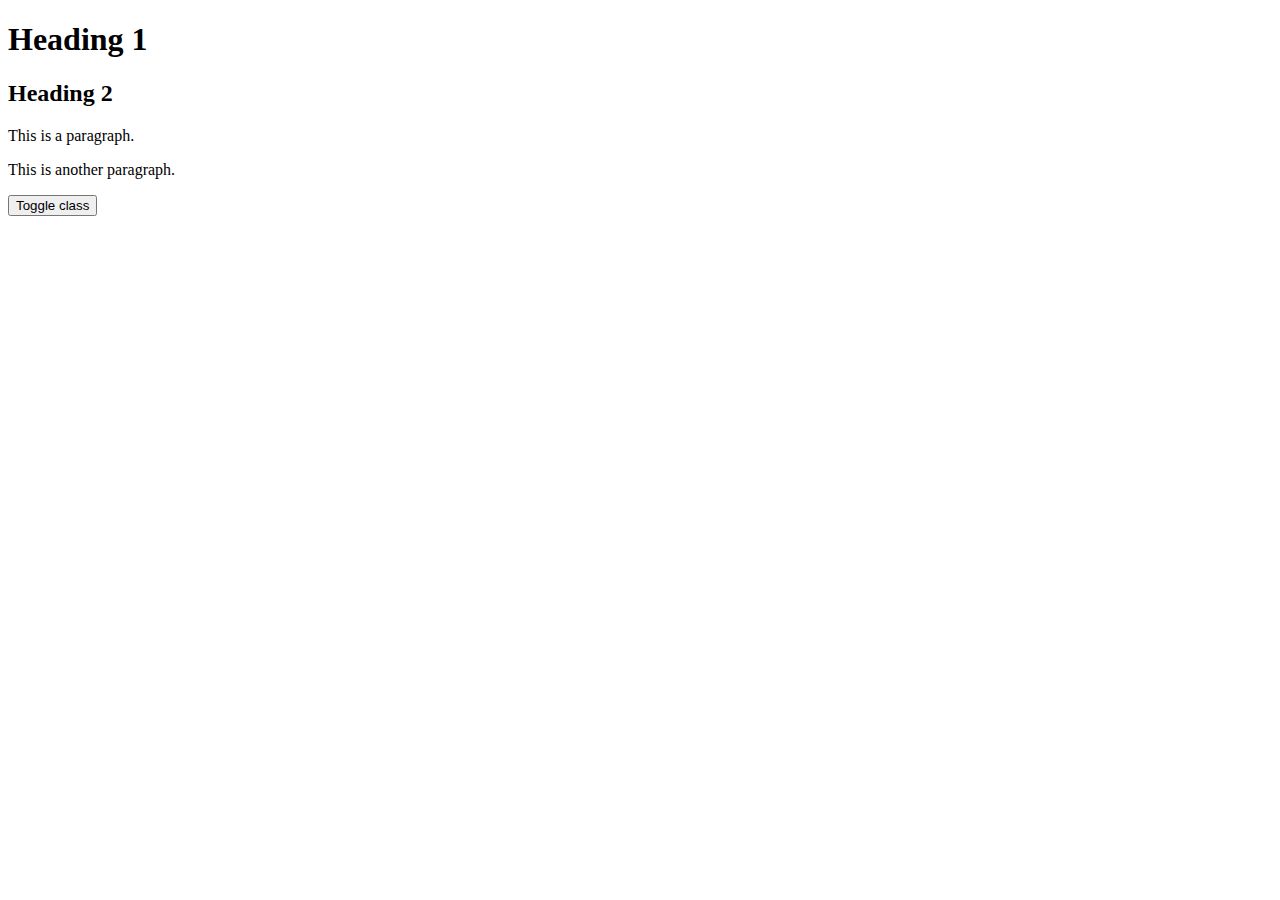
<file: tog.html>
<!DOCTYPE html>
<html>
<head>
<script src="https://ajax.googleapis.com/ajax/libs/jquery/3.6.0/jquery.min.js"></script>
<script>
$(document).ready(function(){
  $("button").click(function(){
    $("h1, h2, p").toggleClass("blue");
  });
});
</script>
<style>
.blue {
  color: blue;
}
</style>
</head>
<body>

<h1>Heading 1</h1>
<h2>Heading 2</h2>

<p>This is a paragraph.</p>
<p>This is another paragraph.</p>

<button>Toggle class</button>

</body>
</html>
</file>
<file: Css/style.css>
@import url('https://fonts.googleapis.com/css2?family=Anek+Telugu:wght@100&family=Oswald:wght@200&family=Roboto+Condensed:wght@300&family=Titillium+Web:wght@200&family=Updock&display=swap');

*{

padding: 0;
margin: 0;
font-family: 'Titillium Web', sans-serif;

}

.sidebar{
    background-color: darkcyan;
    height: 100vh;
    width: 300px;
    top: 0;
    left: 0;
    position: fixed;
transition: 0.5s ease-in;
overflow-x: hidden;
display: flex;
flex-direction: column;
justify-content: space-evenly;
}

.sidebarcollapse{
    
    width: 80px;
 
}

.logo{
    padding: 0 1rem; 
    text-align: center;
   white-space: nowrap;
    font-size: 1.5rem;
    letter-spacing: .1rem;
    color: white;
    font-weight: 600;
}

.logo>i{
   
    font-size: 3rem; 
    margin-right: 1rem;
    color: white;
}

.logo >span{
    font-size: 3rem;
   
    

}

.link{
    display: block;
    padding: 0.7rem 1.5rem;
    font-size: 1.2rem;
    color: white;
    text-decoration:none;
    letter-spacing: 1px;
    white-space: nowrap;
}
.link:hover{
    background-color: cadetblue;
    border-left: 4px solid white;
    color: white;
}
.link > i{
    font-size: 1.5rem;
    
}
.link > span{
    margin: 0 1.9rem;
}


.main{
width: calc(100%-300px);
transition: 0.5s ease-in;
margin-left: 300px;

}
.maincollapse{
    margin-left: 80px;
}

.goal{
    width: 90%;
    height:auto;
    margin: 3rem auto;
    display: flex;
    justify-content: space-evenly;
    align-items: center;
    
}

.one{
    width: 47.5%;
    background-color:lightblue;
    padding: 5rem 0;
    text-align: center;
    border-radius: 1.5rem;
}

.detail{
    width: 90%;
    height:auto;
    margin: 3rem auto;
    display: flex;
    justify-content: space-evenly;
    align-items: center;
}
.team{
    width: 31%;
    background-color: lightgray;
    padding: 5rem 0;
    text-align: center;
    border-radius: 1.5rem;
}
.mobile{
    width: 22.5%;
    background-color: lightgoldenrodyellow;
    padding: 5rem 0;
    text-align: center;
    border-radius: 1.5rem;
}








@media only screen and (max-width: 750px) {


    .main{
        width: 100%;
        margin-left: 0;
        
        }
        .goal{
            width: 90%;
            height:auto;
            margin: 3rem auto;
            display: block;
            justify-content: space-evenly;
            align-items: center;
            
        }
        .one{
            width: 90%;
            background-color:lightblue;
            padding: 5rem 0;
            margin: 1rem auto;
            text-align: center;
        }
        .detail{
            width: 90%;
            height:auto;
            margin: 3rem auto;
            display: block;
            justify-content: space-evenly;
            align-items: center;
        }
        .team{
            width: 90%;
            margin:1rem auto;
            background-color: lightgray;
            padding: 5rem 0;
            text-align: center;
        }
        .mobile{
            width: 90%;
            margin:1rem  auto;
            background-color: lightgoldenrodyellow;
            padding: 5rem 0;
            text-align: center;
            border-radius: 1.5rem;
        }
      
        .sidebar{
            display: none;
        }
        .sidebardisplay{
            
            width: 250px;
            display: flex;
            justify-content: space-evenly;
            flex-direction: column;
           
  }
  .logo{
    padding: 1rem; 
    text-align: center;
   white-space: nowrap;
    font-size: 1.3rem;
    letter-spacing: .1rem;
    color: white;
    font-weight: 600;
}
  
  .logo>i{
   
    font-size: 2rem; 
    margin-right: 1rem;
    color: white;
}

.logo >span{
    font-size: 2rem;
   
    

}
}
</file>
